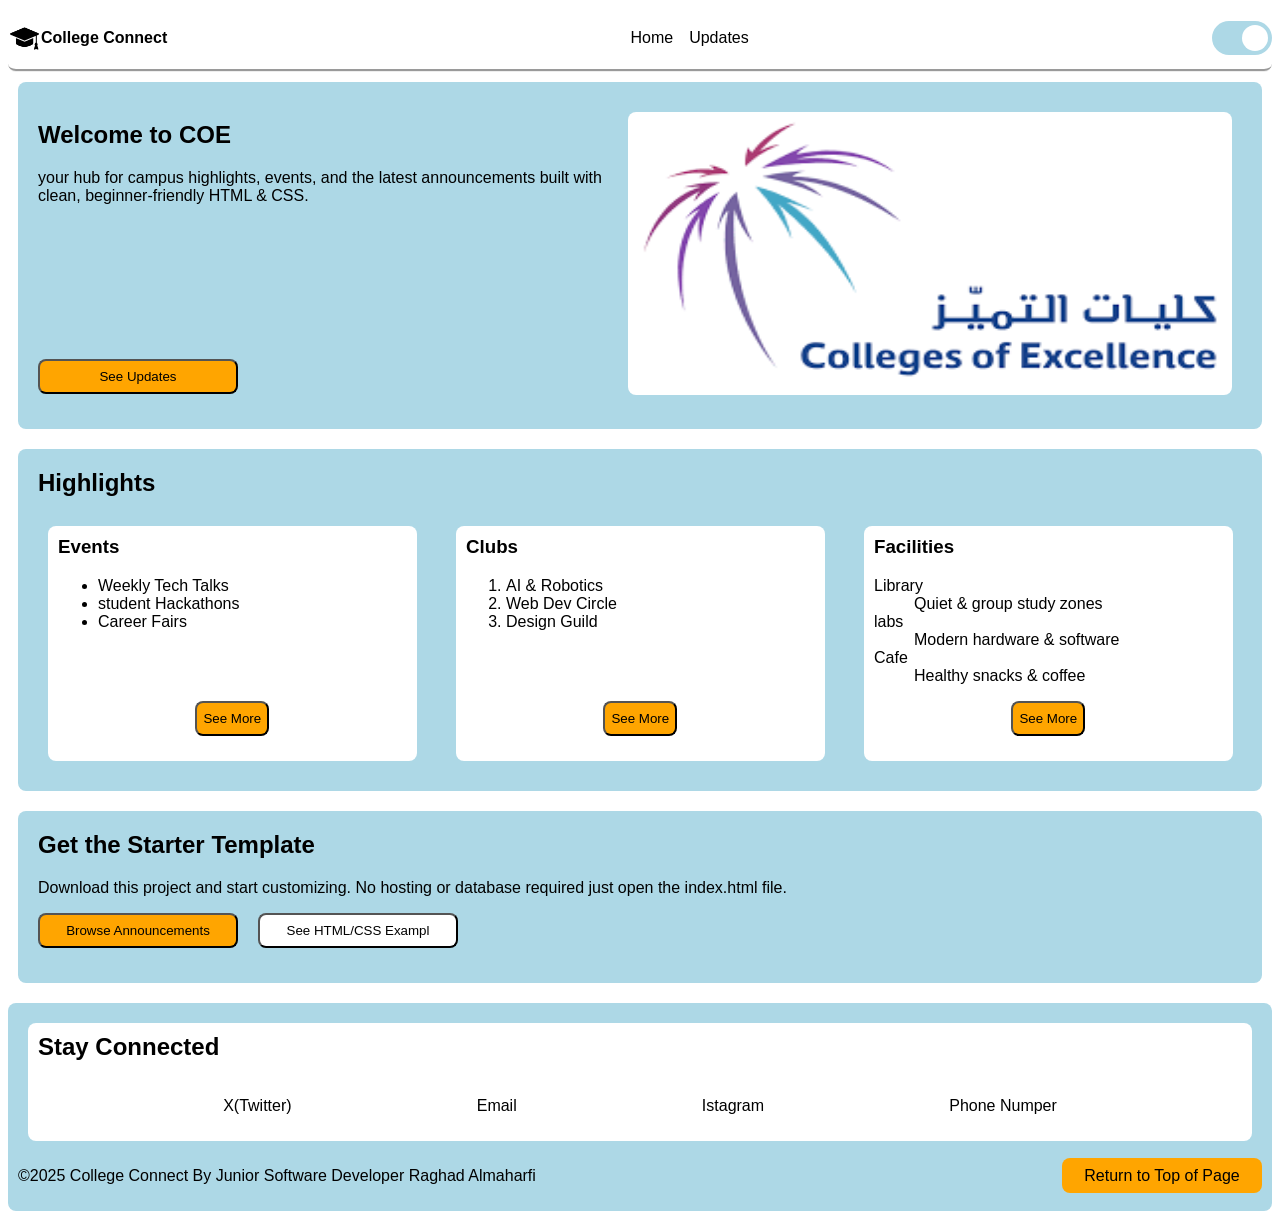
<file: index.html>
<!DOCTYPE html>
<html lang="en">

<head>
  <meta charset="utf-8" />
  <meta name="viewport" content="width=device-width, initial-scale=1" />
  <link rel="stylesheet" href="CollegeConnectCSS.css">
  <title>College Connect</title>
</head>

<body>
  <div class="page">
    <header>
      <nav class="navegation">
        <div class="logo">
          <img src="logo.png" alt="website logo" style="height:33px;width:33px;">
          <h4>College Connect</h4>
        </div>
        <ul class="navegation-bar">
          <li>
            <a href="">Home</a>
          </li>
          <li>
            <a href="UpdatePage.html">Updates</a>
          </li>
        </ul>
        <label class="switch">
						<input type="checkbox" checked>
						<span class="slider round"></span>
					</label>
      </nav>
    </header>
    <section class="banner">
      <div class="banner-content">
        <div>
          <h1>Welcome to COE</h1>
          <p>your hub for campus highlights, events, and the latest announcements built with clean, beginner-friendly
            HTML & CSS.</p>
        </div>
		<a href="UpdatePage.html">
        	<button class="orange bottom">See Updates</button>
		</a>
      </div>
      <div class="banner-img">
        <img src="COEimg.png" alt="COE logo" style="height:283px;width:604px;">
      </div>
    </section>
    <main>
      <section Class="highlights">
        <h2>Highlights</h2>
        <div class="cards">
          <Section Class="card">
            <div class="card-content">
              <h3>Events</h3>
              <ul>
                <li>Weekly Tech Talks</li>
                <li>student Hackathons</li>
                <li>Career Fairs</li>
              </ul>
            </div>
            <div class="card-button">
              <button class="orange mid bottom">See More</button>
            </div>
          </section>
          <section Class="card">
            <div class="card-content">
              <h3>Clubs</h3>
              <ol>
                <li>AI & Robotics</li>
                <li>Web Dev Circle</li>
                <li>Design Guild</li>
              </ol>
            </div>
            <div class="card-button">
              <button class="orange mid bottom">See More</button>
            </div>
          </section>
          <section Class="card">
            <div class="card-content">
              <h3>Facilities</h3>
              <dl>
                <dt>Library</dt>
                <dd>Quiet & group study zones</dd>
                <dt>labs</dt>
                <dd>Modern hardware & software</dd>
                <dt>Cafe</dt>
                <dd>Healthy snacks & coffee</dd>
              </dl>
            </div>
            <div class="card-button">
              <button class="orange mid bottom">See More</button>
            </div>
          </section>
        </div>
      </section>
      <section class="starter">
        <h2>Get the Starter Template</h2>
        <p>Download this project and start customizing. No hosting or database required just open the index.html file.
        </p>
        <div class="starter-buttons">
			<a href="UpdatePage.html">
          		<button class="orange bottom">Browse Announcements</button>
			</a>
          <button  class="white bottom">See HTML/CSS Exampl</button>
        </div>
      </section>
    </main>
    <footer>
      <section class="media">
        <h2>Stay Connected</h2>
        <div class="links">
          <div>
            <p>X(Twitter)</p>
          </div>
          <div>
            <p>Email</p>
          </div>
          <div>
            <p>Istagram</p>
          </div>
          <div>
            <p>Phone Numper</p>
          </div>
        </div>
      </section>
      <div class="footer-conntent">
        <p>&copy;2025 College Connect By Junior Software Developer Raghad Almaharfi</p>
        <a href="index.html" class="orange return-button">Return to Top of Page</a>
      </div>
    </footer>
  </div>
</body>


</html>
</file>
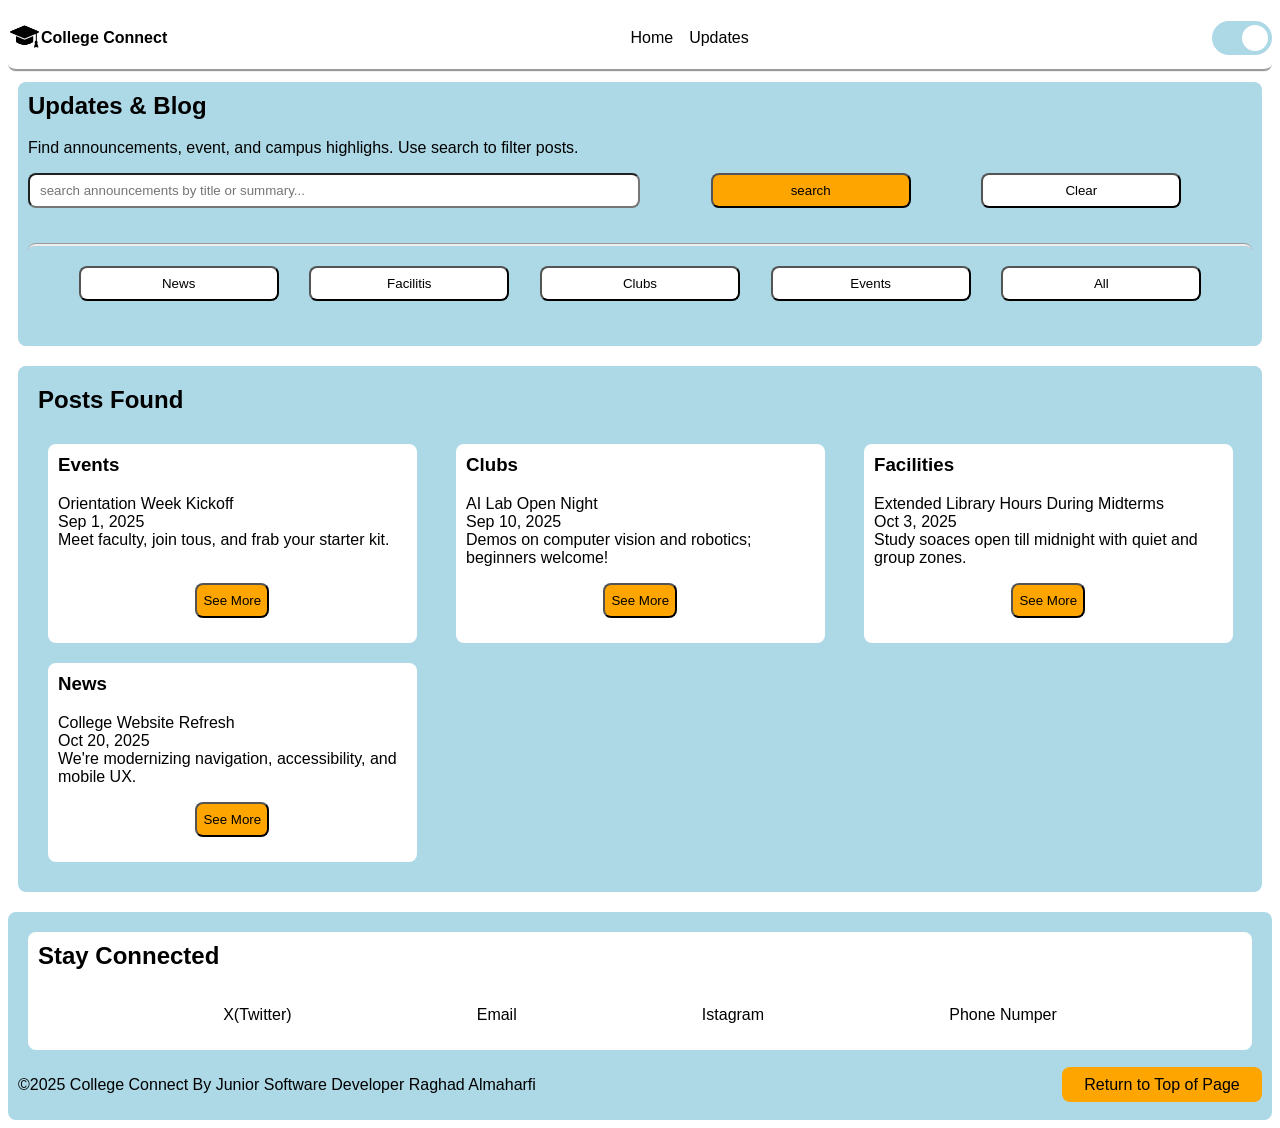
<file: UpdatePage.html>
<!DOCTYPE html>
<html lang="en">

<head>
  <meta charset="utf-8" />
  <meta name="viewport" content="width=device-width, initial-scale=1" />
  <link rel="stylesheet" href="CollegeConnectCSS.css">
  <title>College Connect</title>
</head>

<body>
  <div class="page">
    <header>
      <nav class="navegation">
        <div class="logo">
			<a href="index.html">
          		<img src="logo.png" alt="website logo" style="height:33px;width:33px;">
			</a>
          <h4>College Connect</h4>
        </div>
        <ul class="navegation-bar">
          <li>
            <a href="index.html">Home</a>
          </li>
          <li>
            <a href="">Updates</a>
          </li>
        </ul>
        <label class="switch">
						<input type="checkbox" checked>
						<span class="slider round"></span>
					</label>
      </nav>
    </header>
    <section class="Search-Section">
      <h2>Updates & Blog</h2>
      <p>Find announcements, event, and campus highlighs. Use search to filter posts.</p>
      <div class="Search-content">
        <input type="Text" placeholder="search announcements by title or summary..." name="search">
        <div class="search-buttons">
          <button class="orange bottom">search</button>
          <button  class="white bottom">Clear</button>
        </div>
      </div>
      <div class="filter-Buttons">
        <button  class="white bottom">News</button>
        <button  class="white bottom">Facilitis</button>
        <button  class="white bottom">Clubs</button>
        <button  class="white bottom">Events</button>
        <button  class="white bottom">All</button>
      </div>
    </section>
    <main>
      <section Class="highlights">
        <h2>Posts Found</h2>
        <div class="cards">
          <Section Class="card">
            <div class="card-content">
              <h3>Events</h3>
              <p>Orientation Week Kickoff<br>Sep 1, 2025<br>Meet faculty, join tous, and frab your starter kit.</p>
            </div>
            <div class="card-button">
              <button class="orange mid bottom">See More</button>
            </div>
          </section>
          <section Class="card">
            <div class="card-content">
              <h3>Clubs</h3>
              <p>AI Lab Open Night<br>Sep 10, 2025<br>Demos on computer vision and robotics; beginners welcome!</p>
            </div>
            <div class="card-button">
              <button class="orange mid bottom">See More</button>
            </div>
          </section>
          <section Class="card">
            <div class="card-content">
              <h3>Facilities</h3>
              <p>Extended Library Hours During Midterms<br>Oct 3, 2025<br>Study soaces open till midnight with quiet and group zones.
              </p>
            </div>
            <div class="card-button">
              <button class="orange mid bottom">See More</button>
            </div>
          </section>
          <section Class="card">
            <div class="card-content">
              <h3>News</h3>
              <p>College Website Refresh<br>Oct 20, 2025<br>We're modernizing navigation, accessibility, and mobile UX.
              </p>
            </div>
            <div class="card-button">
              <button class="orange mid bottom">See More</button>
            </div>
          </section>
        </div>
      </section>
    </main>
    <footer>
      <section class="media">
        <h2>Stay Connected</h2>
        <div class="links">
          <div>
            <p>X(Twitter)</p>
          </div>
          <div>
            <p>Email</p>
          </div>
          <div>
            <p>Istagram</p>
          </div>
          <div>
            <p>Phone Numper</p>
          </div>
        </div>
      </section>
      <div class="footer-conntent">
        <p>&copy;2025 College Connect By Junior Software Developer Raghad Almaharfi</p>
		<a href="UpdatePage.html" class="return-button">Return to Top of Page</a>
      </div>
    </footer>
  </div>
</body>


</html>
</file>
<file: CollegeConnectCSS.css>
*{
	box-sizing: border-box; 
	font-family: Arial, Helvetica, sans-serif;
	border-radius: 8px
}

div.page{
	display:grid;
	grid-template-rows:auto auto auto 1fr auto;
	min-height:100vh;
}

nav.navegation{
	display:flex;
	align-items:center; /*control tha hight level*/
	border-bottom-style:groove;
	justify-content:space-between;
 
}
h2,h3{
	margin-top:0px;
}

div.logo{
	display:flex;
	align-items:center;
}

ul.navegation-bar{
	list-style:none;
	display:flex;
	gap:1rem;
	padding:0;
}

label.switch{
	position:relative;
	display:inline-block;
	width:60px;
	height:34px;
}

label.switch input{ 
	opacity:0;
	width:0;
	height:0;
}

span.slider{
	position:absolute;
	cursor:pointer;
	top:0;
	left:0;
	right:0;
	bottom:0;
	background-color:darkblue;
	-webkit-transition:0.4s;
	transition:0.4s;
}

span.slider:before{
	position:absolute;
	content:"";
	height:26px;
	width:26px;
	left:4px;
	bottom:4px;
	background-color:white;
	-webkit-transition:0.4s;
	transition:0.4s;
}

input:checked+.slider{
	background-color:lightblue;
}

input:focus+.slider{
	box-shadow:0 0 1px #2196F3
}

input:checked+.slider:before{
	-webkit-transform:translateX(26px);
	-ms-transform:translateX(26px);
	transform:translateX(26px);
}

span.slider.round{
	border-radius:34px;
}

span.slider.round:before{
	border-radius: 50%;
}

a{
	text-decoration:none;
	color:black;
}

section.banner{
	display:flex;
	background-color:lightblue;
	padding:20px;
	margin:10px;
	justify-content:space-between;
}

div.banner-content{
	display:flex;
	flex-direction:column;
	justify-content:space-between;
}

div.banner-img{
	margin:10px;
}

button{
	width:200px;
	height:35px;
}

button.orange{
	background-color:orange;
}

section.highlights{
	background-color:lightblue;
	padding:20px;
	margin:10px;
	border:20;
}

div.cards{
	display:grid;
	flex-wrap:wrap;
	column-gap:20px;
	row-gap:10;
	grid-template-columns:1fr 1fr 1fr;
}

Section.card{
	background-color:white;
	width:95%;
	margin:10px;
	padding:10px;
	display:flex;
	align-items:stretch;
	flex-direction:column;
}

div.card-content{
	flex-grow:1;
}

div.card-button{
	align-items:center;
	margin-inline:auto;
	flex-direction:column;
}

button.mid{
	align-items:center;
	width:100%;
}

button.bottom{
	bottom:20px;
	align-items:flex-end;
	margin-bottom:15px;
}

section.starter{
	background-color:lightblue;
	margin:10px;
	padding:20px;
	border:20;
	margin-top:20px;
}

div.starter-buttons{
	display:flex;
	width:50%;
	gap:20px;
}

button.white{
	background-color:white;
}

footer{
	background-color:lightblue;
	flex-direction:column;
	padding:10px;
	margin-top:10px;
}
section.media{
	background-color:white;
	margin:10px;
	padding:10px;
}

div.links{
	display:flex;
	justify-content:space-evenly;
}

div.footer-conntent{
	display:flex;
	justify-content:space-between;
	align-items:center;
}

a.return-button{
	width:200px;
	height:35px;
	background-color:orange;
	text-align:center;
	align-content:center;
}

Section.Search-Section{
	background-color:lightblue;
	margin:10px;
	padding:10px;
}

input{
	width:50%;
	height:35px;
	padding-left:10px;
}

div.Search-content{
	justify-content:space-between;
	display:flex;
	margin-bottom:20px;
}

div.search-buttons{
	width:50%;
	display:flex;
	justify-content:space-evenly;
}

div.filter-Buttons{
	border-top-style:groove;
	padding:20px;
	justify-content:space-evenly;
	display:flex;

}
</file>
